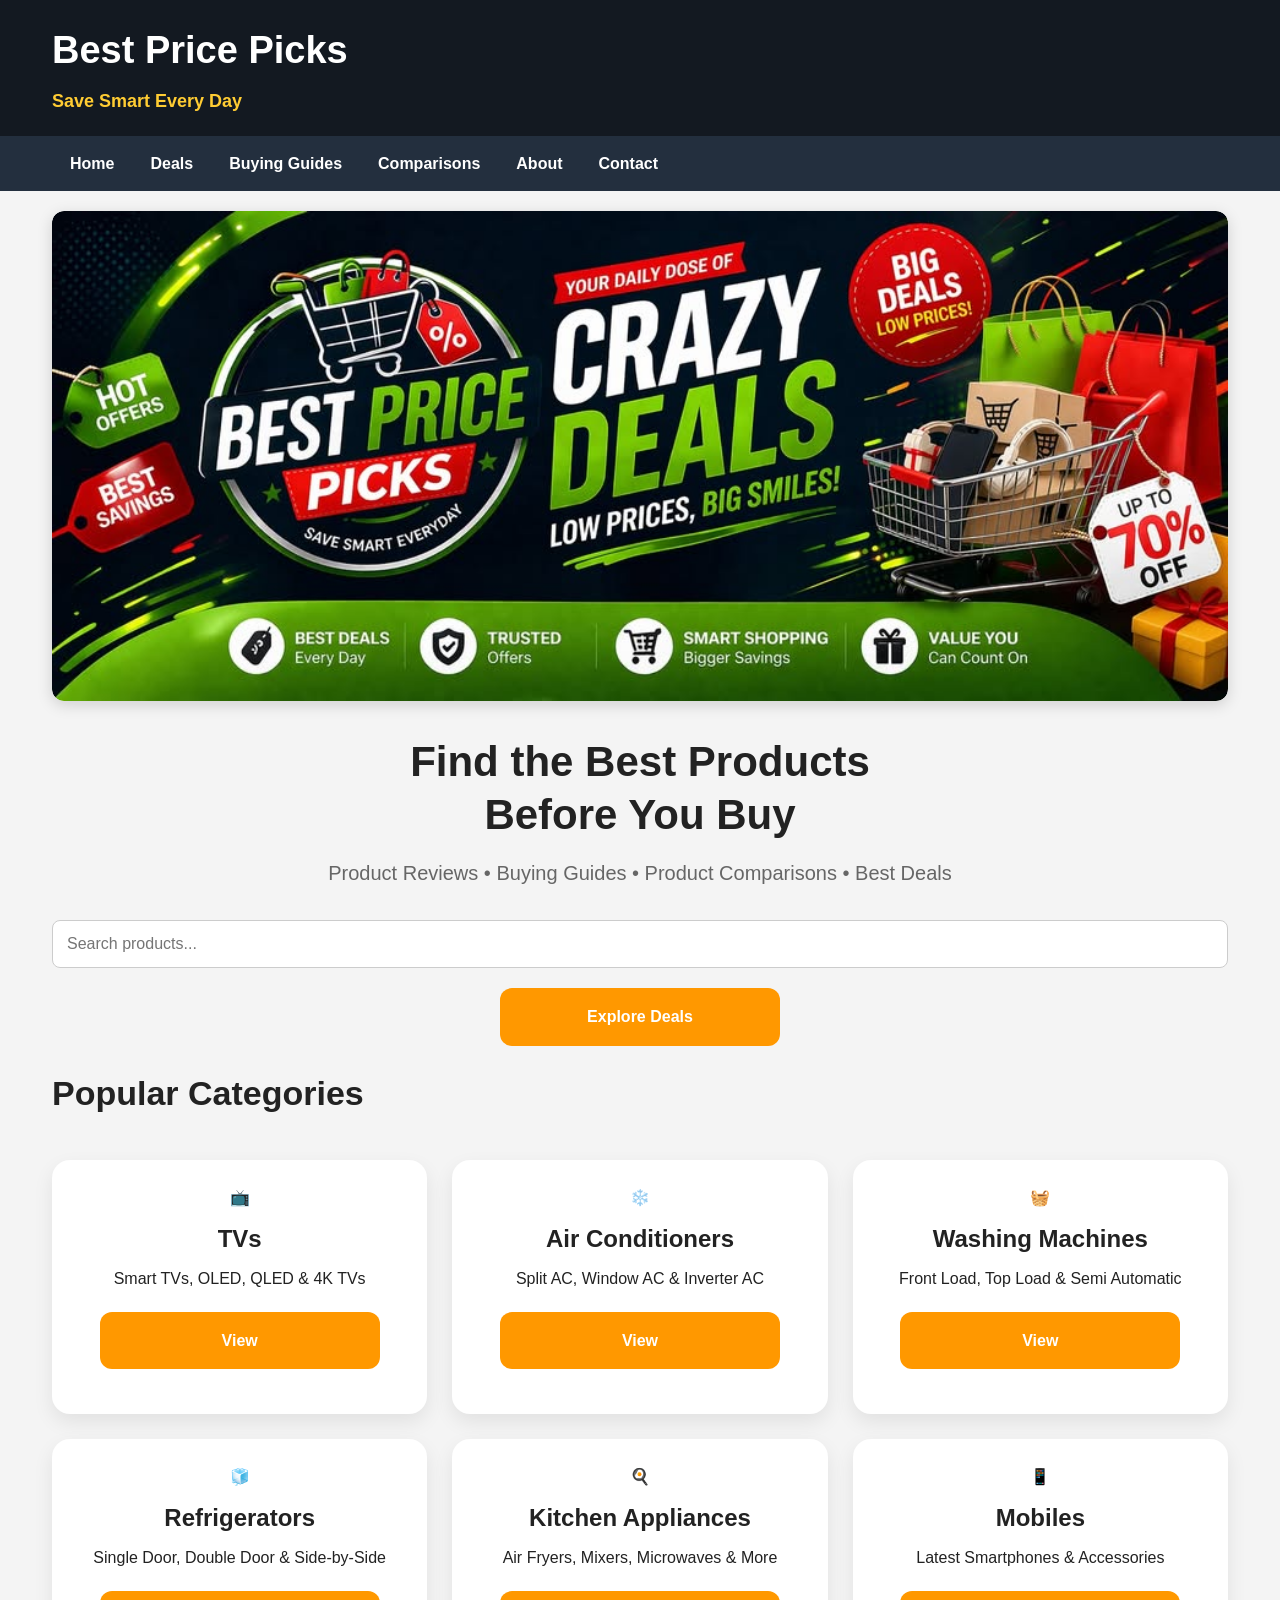
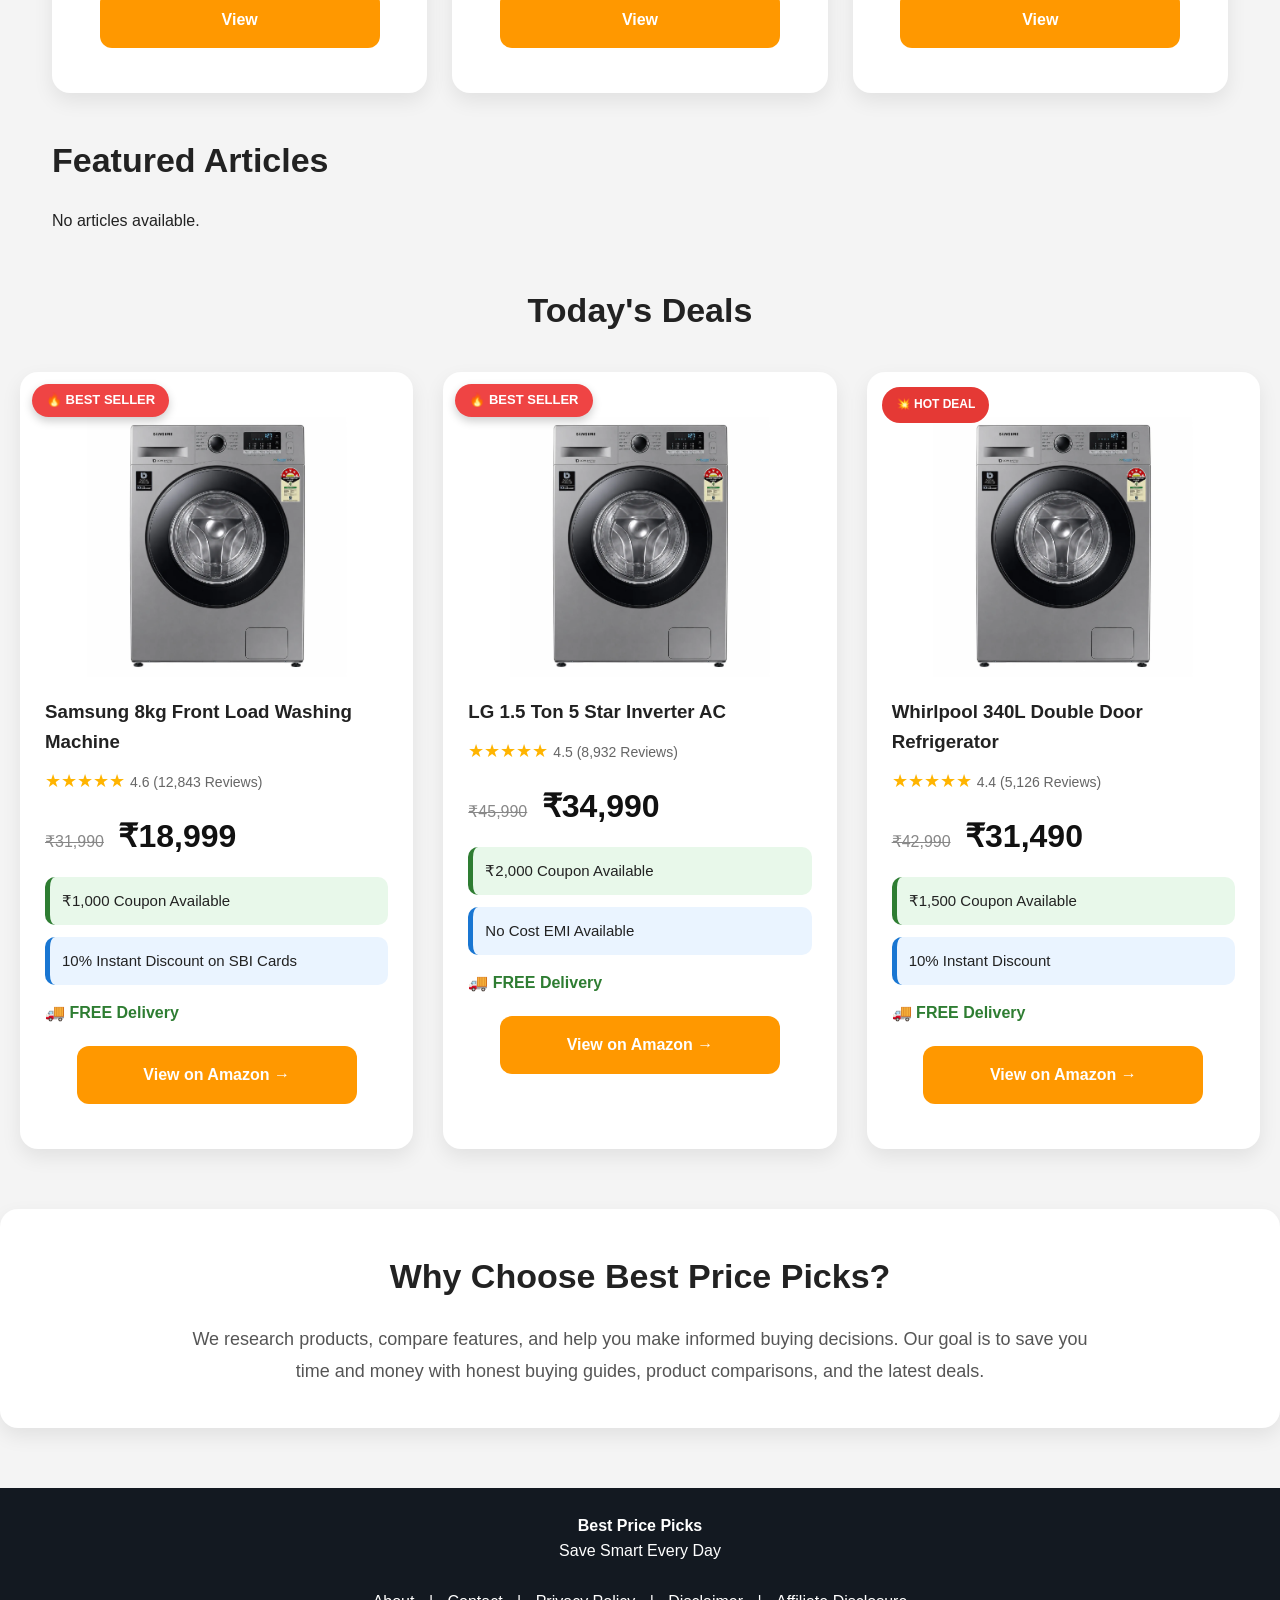
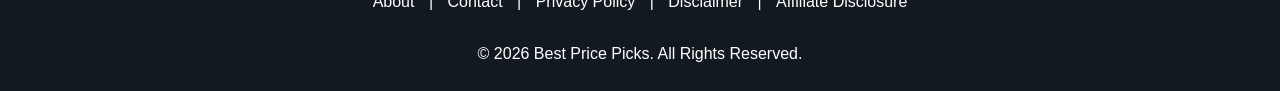
<file: index.html>
<!DOCTYPE html>
<html lang="en">
<head>
<link rel="icon" type="image/jpeg" href="assets/images/logo.jpg">
<meta charset="UTF-8">

<meta name="viewport" content="width=device-width, initial-scale=1.0">

<meta name="description" content="Best Price Picks helps you find the best products, comparisons, buying guides and Amazon deals.">

<title>Best Price Picks | Save Smart Every Day</title>

<link rel="stylesheet" href="assets/style.css">

</head>

<body>

<header>
    <div class="container">
        <div class="logo">Best Price Picks</div>
        <div class="tagline">Save Smart Every Day</div>
    </div>
</header>

<nav>
    <div class="container">
        <ul>
            <li><a href="index.html">Home</a></li>
            <li><a href="#">Deals</a></li>
            <li><a href="#">Buying Guides</a></li>
            <li><a href="#">Comparisons</a></li>
            <li><a href="about.html">About</a></li>
            <li><a href="contact.html">Contact</a></li>
        </ul>
    </div>
</nav>

<div class="container">

<section class="hero-banner">
    <img src="assets/images/banner.jpg" alt="Best Price Picks Banner">
</section>
<h1 class="hero-title">
Find the Best Products<br>
Before You Buy
</h1>
<p class="hero-text">
    Product Reviews • Buying Guides • Product Comparisons • Best Deals
</p>

<div class="search-box">

<input
type="text"
placeholder="Search products...">

</div>

<a href="#today-deals" class="btn">
Explore Deals
</a>

</section> 
<!-- Popular Categories -->
<section class="categories">

    <h2 class="section-title">Popular Categories</h2>

    <div class="category-grid">

        <div class="category-card">
            <div class="category-icon">📺</div>
            <h3>TVs</h3>
            <p>Smart TVs, OLED, QLED & 4K TVs</p>
            <a href="#" class="btn">View</a>
        </div>

        <div class="category-card">
            <div class="category-icon">❄️</div>
            <h3>Air Conditioners</h3>
            <p>Split AC, Window AC & Inverter AC</p>
            <a href="#" class="btn">View</a>
        </div>

        <div class="category-card">
            <div class="category-icon">🧺</div>
            <h3>Washing Machines</h3>
            <p>Front Load, Top Load & Semi Automatic</p>
            <a href="#" class="btn">View</a>
        </div>

        <div class="category-card">
            <div class="category-icon">🧊</div>
            <h3>Refrigerators</h3>
            <p>Single Door, Double Door & Side-by-Side</p>
            <a href="#" class="btn">View</a>
        </div>

        <div class="category-card">
            <div class="category-icon">🍳</div>
            <h3>Kitchen Appliances</h3>
            <p>Air Fryers, Mixers, Microwaves & More</p>
            <a href="#" class="btn">View</a>
        </div>

        <div class="category-card">
            <div class="category-icon">📱</div>
            <h3>Mobiles</h3>
            <p>Latest Smartphones & Accessories</p>
            <a href="#" class="btn">View</a>
        </div>

    </div>

</section>

<!-- Featured Articles -->

<section class="articles">

<h2 class="section-title">Featured Articles</h2>

<div class="article-grid" id="article-list">
Loading latest articles...
</div>

</div>

</section>

<!-- Today's Deals -->

<section class="deals">

<h2 id="today-deals" class="section-title">Today's Deals</h2>

<div class="product-grid">

<!-- Product 1 -->

<div class="product-card">

<div class="best-seller">🔥 BEST SELLER</div>

<img src="assets/images/products/samsung-8kg-front-load.webp"
class="product-image"
alt="Samsung Washing Machine">

<h3>Samsung 8kg Front Load Washing Machine</h3>

<div class="rating">
★★★★★ <span>4.6 (12,843 Reviews)</span>
</div>

<p class="price">
<span class="old-price">₹31,990</span>
<strong>₹18,999</strong>
</p>

<p class="coupon">
₹1,000 Coupon Available
</p>

<p class="bank-offer">
10% Instant Discount on SBI Cards
</p>

<p class="delivery">
🚚 FREE Delivery
</p>

<a href="#" class="btn">
View on Amazon →
</a>

</div>

<!-- Product 2 -->

<div class="product-card">
<div class="best-seller">🔥 BEST SELLER</div>
<img src="assets/images/products/lg-ac.webp"
class="product-image"
alt="LG AC">

<h3>LG 1.5 Ton 5 Star Inverter AC</h3>

<div class="rating">
★★★★★ <span>4.5 (8,932 Reviews)</span>
</div>

<p class="price">
<span class="old-price">₹45,990</span>
<strong>₹34,990</strong>
</p>

<p class="coupon">
₹2,000 Coupon Available
</p>

<p class="bank-offer">
No Cost EMI Available
</p>

<p class="delivery">
🚚 FREE Delivery
</p>

<a href="#" class="btn">
View on Amazon →
</a>

</div>

<!-- Product 3 -->

<div class="product-card">
<span class="badge deal">💥 HOT DEAL</span>
<img src="assets/images/products/whirlpool-fridge.webp"
class="product-image"
alt="Whirlpool Refrigerator">

<h3>Whirlpool 340L Double Door Refrigerator</h3>

<div class="rating">
★★★★★ <span>4.4 (5,126 Reviews)</span>
</div>

<p class="price">
<span class="old-price">₹42,990</span>
<strong>₹31,490</strong>
</p>

<p class="coupon">
₹1,500 Coupon Available
</p>

<p class="bank-offer">
10% Instant Discount
</p>

<p class="delivery">
🚚 FREE Delivery
</p>

<a href="#" class="btn">
View on Amazon →
</a>

</div>

</div>


</section>
 <section class="why-us">

<h2>Why Choose Best Price Picks?</h2>

<p>

We research products, compare features, and help you make informed buying decisions.
Our goal is to save you time and money with honest buying guides, product comparisons,
and the latest deals.

</p>

</section>

</div>

<footer>

<div class="container">

<p><strong>Best Price Picks</strong></p>

<p>Save Smart Every Day</p>

<br>

<p>

<a href="about.html">About</a> |

<a href="contact.html">Contact</a> |

<a href="privacy-policy.html">Privacy Policy</a> |

<a href="disclaimer.html">Disclaimer</a> |

<a href="affiliate-disclosure.html">Affiliate Disclosure</a>

</p>

<br>

<p>

© 2026 Best Price Picks. All Rights Reserved.

</p>

</div>

</footer>

<script src="assets/script.js"></script>

</body>

</html>
</file>
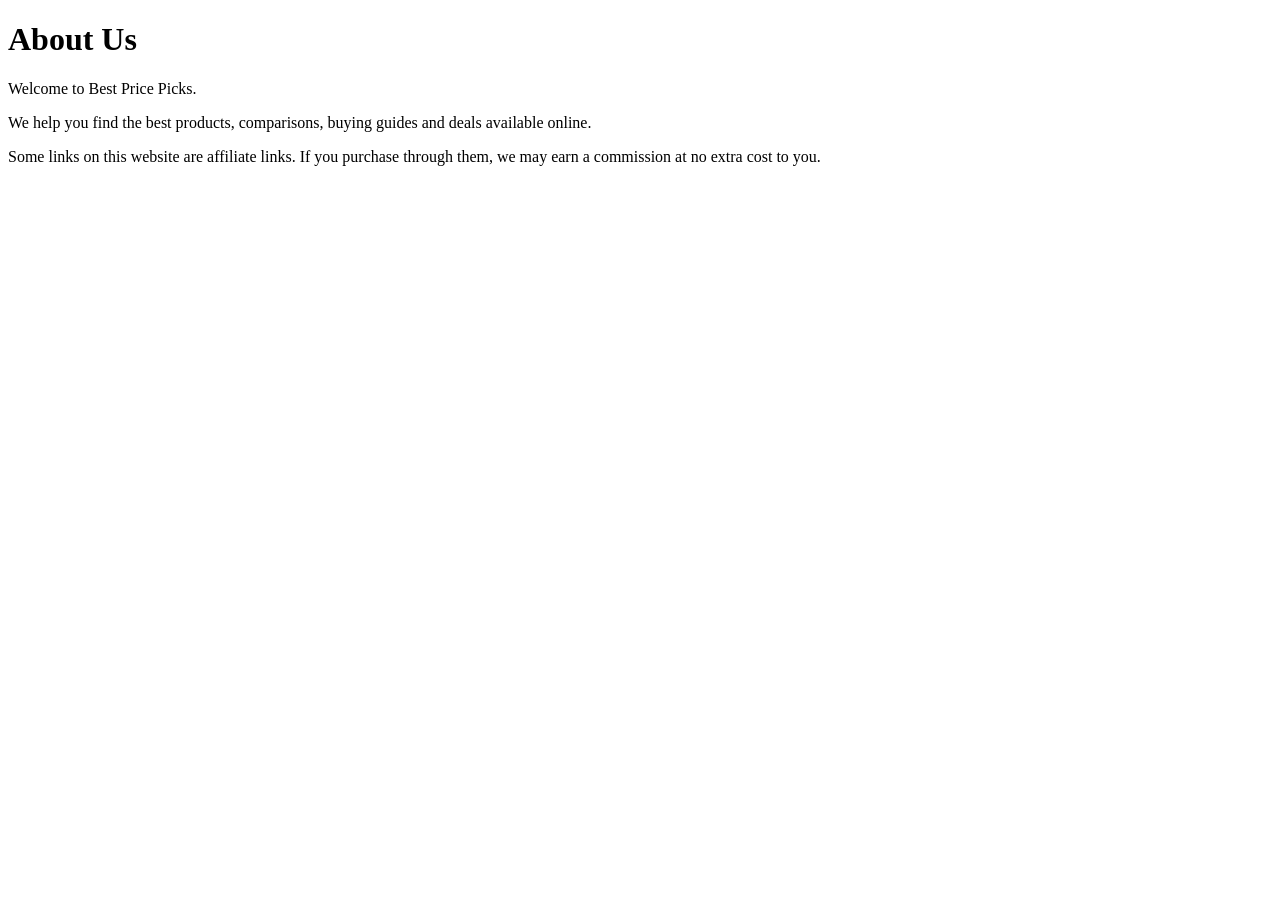
<file: about.html>
<!DOCTYPE html>
<html>
<head>
    <title>About Us - Best Price Picks</title>
</head>
<body>

<h1>About Us</h1>

<p>Welcome to Best Price Picks.</p>

<p>We help you find the best products, comparisons, buying guides and deals available online.</p>

<p>Some links on this website are affiliate links. If you purchase through them, we may earn a commission at no extra cost to you.</p>

</body>
</html>
</file>
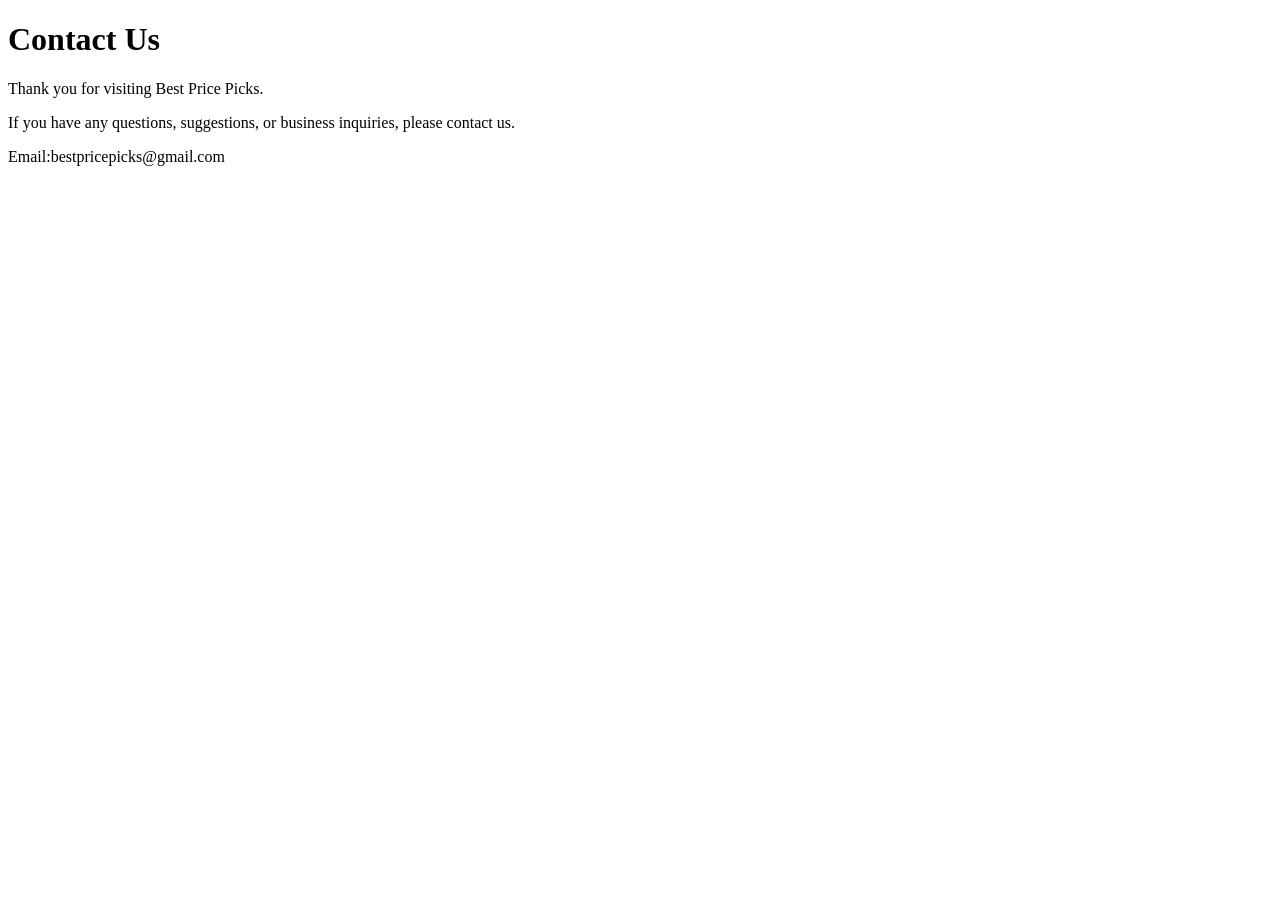
<file: contact.html>
<!DOCTYPE html>
<html lang="en">
<head>
    <meta charset="UTF-8">
    <meta name="viewport" content="width=device-width, initial-scale=1.0">
    <title>Contact Us - Best Price Picks</title>
</head>
<body>

<h1>Contact Us</h1>

<p>Thank you for visiting Best Price Picks.</p>

<p>If you have any questions, suggestions, or business inquiries, please contact us.</p>

<p>Email:bestpricepicks@gmail.com</p>

</body>
</html>
</file>
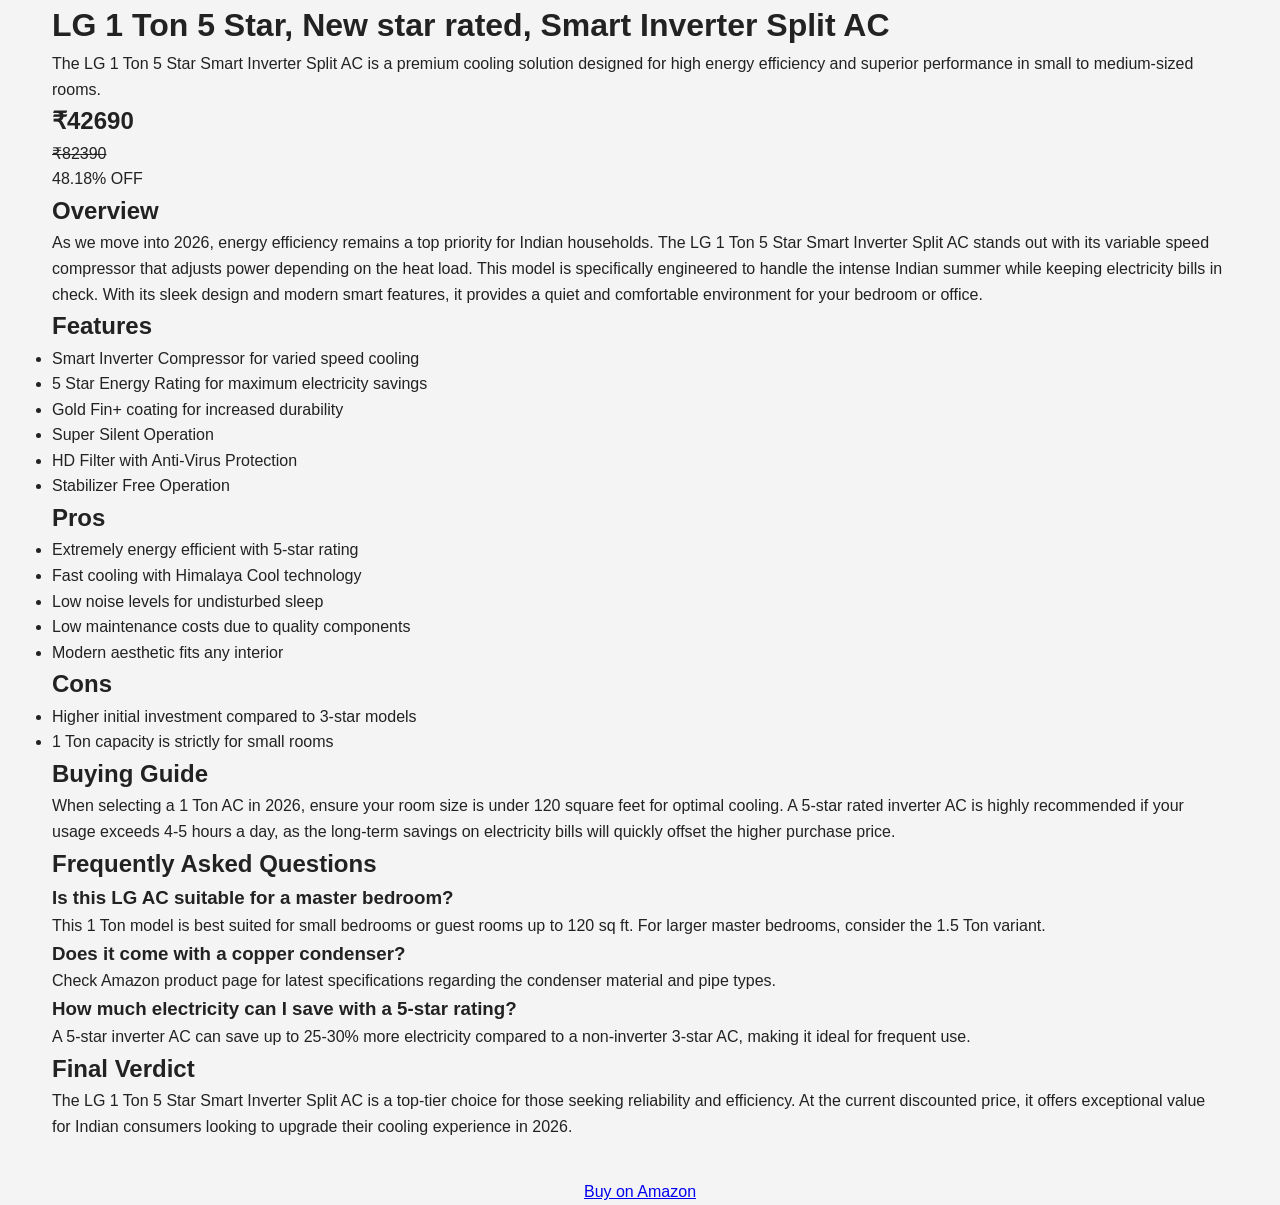
<file: articles/lg-1-ton-5-star-smart-inverter-split-ac-review-2026.html>
<!DOCTYPE html>
<html lang="en">
<head>
<meta charset="UTF-8">
<meta name="viewport" content="width=device-width, initial-scale=1.0">
<title>LG 1 Ton 5 Star Smart Inverter Split AC Review 2026 - Best Price in India</title>
<meta name="description" content="Check out our in-depth LG 1 Ton 5 Star Smart Inverter Split AC review for 2026. Learn about features, energy savings, and get the best discount on Amazon India.">
<link rel="stylesheet" href="/assets/style.css">
</head>

<body>

<div class="container">

<h1>LG 1 Ton 5 Star, New star rated, Smart Inverter Split AC</h1>

<p>The LG 1 Ton 5 Star Smart Inverter Split AC is a premium cooling solution designed for high energy efficiency and superior performance in small to medium-sized rooms.</p>

<div class="price-box">
<h2>₹42690</h2>
<p><del>₹82390</del></p>
<p>48.18% OFF</p>
</div>

<h2>Overview</h2>
<p>As we move into 2026, energy efficiency remains a top priority for Indian households. The LG 1 Ton 5 Star Smart Inverter Split AC stands out with its variable speed compressor that adjusts power depending on the heat load. This model is specifically engineered to handle the intense Indian summer while keeping electricity bills in check. With its sleek design and modern smart features, it provides a quiet and comfortable environment for your bedroom or office.</p>

<h2>Features</h2>
<ul>
<li>Smart Inverter Compressor for varied speed cooling</li><li>5 Star Energy Rating for maximum electricity savings</li><li>Gold Fin+ coating for increased durability</li><li>Super Silent Operation</li><li>HD Filter with Anti-Virus Protection</li><li>Stabilizer Free Operation</li>
</ul>

<h2>Pros</h2>
<ul>
<li>Extremely energy efficient with 5-star rating</li><li>Fast cooling with Himalaya Cool technology</li><li>Low noise levels for undisturbed sleep</li><li>Low maintenance costs due to quality components</li><li>Modern aesthetic fits any interior</li>
</ul>

<h2>Cons</h2>
<ul>
<li>Higher initial investment compared to 3-star models</li><li>1 Ton capacity is strictly for small rooms</li>
</ul>

<h2>Buying Guide</h2>
<p>When selecting a 1 Ton AC in 2026, ensure your room size is under 120 square feet for optimal cooling. A 5-star rated inverter AC is highly recommended if your usage exceeds 4-5 hours a day, as the long-term savings on electricity bills will quickly offset the higher purchase price.</p>

<h2>Frequently Asked Questions</h2>


<h3>Is this LG AC suitable for a master bedroom?</h3>
<p>This 1 Ton model is best suited for small bedrooms or guest rooms up to 120 sq ft. For larger master bedrooms, consider the 1.5 Ton variant.</p>

<h3>Does it come with a copper condenser?</h3>
<p>Check Amazon product page for latest specifications regarding the condenser material and pipe types.</p>

<h3>How much electricity can I save with a 5-star rating?</h3>
<p>A 5-star inverter AC can save up to 25-30% more electricity compared to a non-inverter 3-star AC, making it ideal for frequent use.</p>


<h2>Final Verdict</h2>

<p>The LG 1 Ton 5 Star Smart Inverter Split AC is a top-tier choice for those seeking reliability and efficiency. At the current discounted price, it offers exceptional value for Indian consumers looking to upgrade their cooling experience in 2026.</p>

<p style="text-align:center;margin-top:40px;">
<a href="https://link.amazon/B003Zk9Nl" target="_blank" class="buy-btn">
Buy on Amazon
</a>
</p>

</div>

</body>
</html>
</file>
<file: assets/style.css>
/* ===========================
   Best Price Picks
   Version 1.0
=========================== */

*{
    margin:0;
    padding:0;
    box-sizing:border-box;
}

body{
    font-family:Arial, Helvetica, sans-serif;
    background:#f4f4f4;
    color:#222;
    line-height:1.6;
}

/* Container */

.container{
    width:min(95%,1400px);
    margin:auto;
    padding:0 20px;
}

/* Header */

header{
    background:#131921;
    padding:20px 0;
}

header .container{
    display:flex;
    flex-direction:column;
    align-items:flex-start;
    justify-content:center;
}

.logo{
    color:#ffffff;
    font-size:38px;
    font-weight:800;
    text-align:left;
    width:100%;
}

.tagline{
    color:#ffcc33;
    font-size:18px;
    font-weight:600;
    text-align:left;
    width:100%;
    margin-top:6px;
}

/* Navigation */

nav{
    background:#232f3e;
}

nav ul{
    display:flex;
    list-style:none;
    overflow-x:auto;
    white-space:nowrap;
    -webkit-overflow-scrolling:touch;
    scrollbar-width:none;
}

nav ul::-webkit-scrollbar{
    display:none;
}

nav li{
    flex:0 0 auto;
    padding:15px 18px;

}

nav a{
    color:white;
    text-decoration:none;
    font-weight:bold;
}

nav a:hover{
    color:#ff9900;
}

/* Hero Section */

.hero{
    background:white;
    padding:50px;
    text-align:center;
    margin:30px 0;
    border-radius:10px;
    box-shadow:0 2px 8px rgba(0,0,0,.1);
}

.hero h1{
    font-size:42px;
    margin-bottom:15px;
}

.hero p{
    color:#555;
    font-size:18px;
}

/* Search Box */

.search-box{
    margin-top:25px;
}

.search-box input{
    width:100%;
    padding:14px;
    border:1px solid #ccc;
    border-radius:8px;
    font-size:16px;
}

/* Categories */

.category-grid{
    display:grid;
    grid-template-columns:repeat(auto-fit,minmax(280px,1fr));
    gap:25px;
    margin:40px 0;
}

.category-card{
    background:#fff;
    padding:25px;
    text-align:center;
    border-radius:18px;
    box-shadow:0 8px 20px rgba(0,0,0,.08);
    transition:.3s;
}

.category-card:hover{
    transform:translateY(-5px);
}

.category-card h3{
    font-size:24px;
    line-height:1.3;
    margin:12px 0;
}

/* Buttons */

.btn{
    display:block;
    width:auto;
    max-width:280px;
    margin:20px auto;
    padding:16px 45px;
    background:#ff9800;
    color:#fff;
    border-radius:12px;
    text-decoration:none;
    font-weight:700;
    text-align:center;
    transition:.3s;
}

.btn:hover{
    background:#f57c00;
}

/* Footer */

footer{
    background:#131921;
    color:white;
    text-align:center;
    padding:25px;
    margin-top:50px;
}

footer a{
    color:white;
    text-decoration:none;
    margin:0 10px;
}
.product-image{
    display:block;
    width:100%;
    max-width:260px;
    height:260px;
    object-fit:contain;
    margin:20px auto;
}

.product-image:hover{
    transform:scale(1.05);
}
.category-card{
    position:relative;
}

.badge{
    position:absolute;
    top:15px;
    left:15px;
    background:#e53935;
    color:#fff;
    padding:8px 14px;
    border-radius:50px;
    font-size:12px;
    font-weight:700;
}

.rating{
    color:#ffb400;
    font-size:18px;
    margin:10px 0;
}

.rating span{
    color:#666;
    font-size:14px;
}


.price{
    margin:15px 0;
}

.old-price{
    color:#888;
    text-decoration:line-through;
    margin-right:10px;
    font-size:16px;
}

.price strong{
    font-size:32px;
    color:#111;
}
.coupon{
    background:#e8f8ea;
    border-left:5px solid #2e7d32;
    border-radius:10px;
    padding:12px;
    margin:12px 0;
    font-size:15px;
}
.delivery{
    color:#2e7d32;
    font-weight:600;
    margin:15px 0;
}
.bank-offer{
    background:#eaf4ff;
    border-left:5px solid #1976d2;
    border-radius:10px;
    padding:12px;
    margin:12px 0;
    font-size:15px;
}
.site-logo img{
    height:70px;
    width:auto;
    display:block;
}
.hero-banner{
    margin:20px 0;
    border-radius:12px;
    overflow:hidden;
    box-shadow:0 4px 15px rgba(0,0,0,.15);
}

.hero-banner img{
    width:100%;
    display:block;
    border-radius:12px;
}
.hero-title{
    text-align:center;
    font-size:42px;
    font-weight:800;
    color:#222;
    margin:35px 20px 15px;
    line-height:1.25;
}

.hero-text{
    text-align:center;
    color:#666;
    font-size:20px;
    line-height:1.7;
    margin:0 20px 30px;
}

@media (max-width:768px){

.hero-title{
    font-size:32px;
    margin:25px 15px 12px;
}

.hero-text{
    font-size:18px;
    line-height:1.6;
}

}
section h2{
    font-size:34px;
    margin-bottom:20px;
}

@media (max-width:768px){
    section h2{
        font-size:26px;
        line-height:1.3;
    }
}
@media (max-width:768px){

.section-title{
    font-size:28px;
}

.category-grid,
.article-grid,
.product-grid{
    grid-template-columns:1fr;
}

.product-image{
    display:block;
    width:100%;
    max-width:220px;
    height:220px;
    object-fit:contain;
    margin:20px auto;
}

.price strong{
    font-size:28px;
}

}
.product-grid{
    display:grid;
    grid-template-columns:repeat(auto-fit,minmax(300px,1fr));
    gap:30px;
    width:100%;
    margin:30px auto;
    align-items:stretch;
}
.deals{
    width:100%;
    max-width:1400px;
    margin:50px auto;
    padding:0 20px;
}

.deals .section-title{
    text-align:center;
    margin-bottom:35px;
}

.product-card{
    width:100%;
    height:100%;
}
.article-grid{
    display:grid;
    grid-template-columns:repeat(auto-fit,minmax(320px,1fr));
    gap:25px;
    margin:40px 0;
}
/* Featured Articles */

.article-card{
    background:#fff;
    border-radius:16px;
    padding:25px;
    box-shadow:0 6px 18px rgba(0,0,0,.08);
    text-align:center;
}

.article-card h3{
    font-size:22px;
    margin-bottom:15px;
}

.article-card p{
    font-size:18px;
    line-height:1.6;
}

/* Today's Deals */

.product-card{
    position:relative;
    background:#fff;
    border-radius:18px;
    padding:25px;
    width:100%;
    overflow:hidden;
    box-shadow:0 8px 20px rgba(0,0,0,.08);
    transition:.3s;
}

.product-card:hover{
    transform:translateY(-6px);
}
.best-seller {
    position: absolute;
    top: 12px;
    left: 12px;
    background: #ef4444;
    color: #fff;
    padding: 6px 14px;
    border-radius: 999px;
    font-size: 13px;
    font-weight: 700;
    z-index: 10;
    box-shadow: 0 4px 10px rgba(0,0,0,.2);
}
.article-grid{
    display:grid;
    grid-template-columns:repeat(auto-fit,minmax(300px,1fr));
    gap:25px;
    margin-top:20px;
}

.article-card{
    background:#fff;
    border-radius:12px;
    padding:20px;
    box-shadow:0 5px 15px rgba(0,0,0,.1);
    text-align:center;
}

.article-image{
    width:100%;
    height:220px;
    object-fit:contain;
    margin-bottom:15px;
}

.article-card h3{
    margin:10px 0;
}

.article-card p{
    color:#666;
    margin-bottom:20px;
}
img{
    max-width:100%;
}

html,body{
    overflow-x:hidden;
}
.why-us{
    max-width:1400px;
    margin:60px auto;
    padding:40px;
    background:#fff;
    border-radius:18px;
    box-shadow:0 8px 20px rgba(0,0,0,.08);
    text-align:center;
}

.why-us h2{
    font-size:34px;
    margin-bottom:20px;
}

.why-us p{
    max-width:900px;
    margin:0 auto;
    font-size:18px;
    line-height:1.8;
    color:#555;
}
</file>
